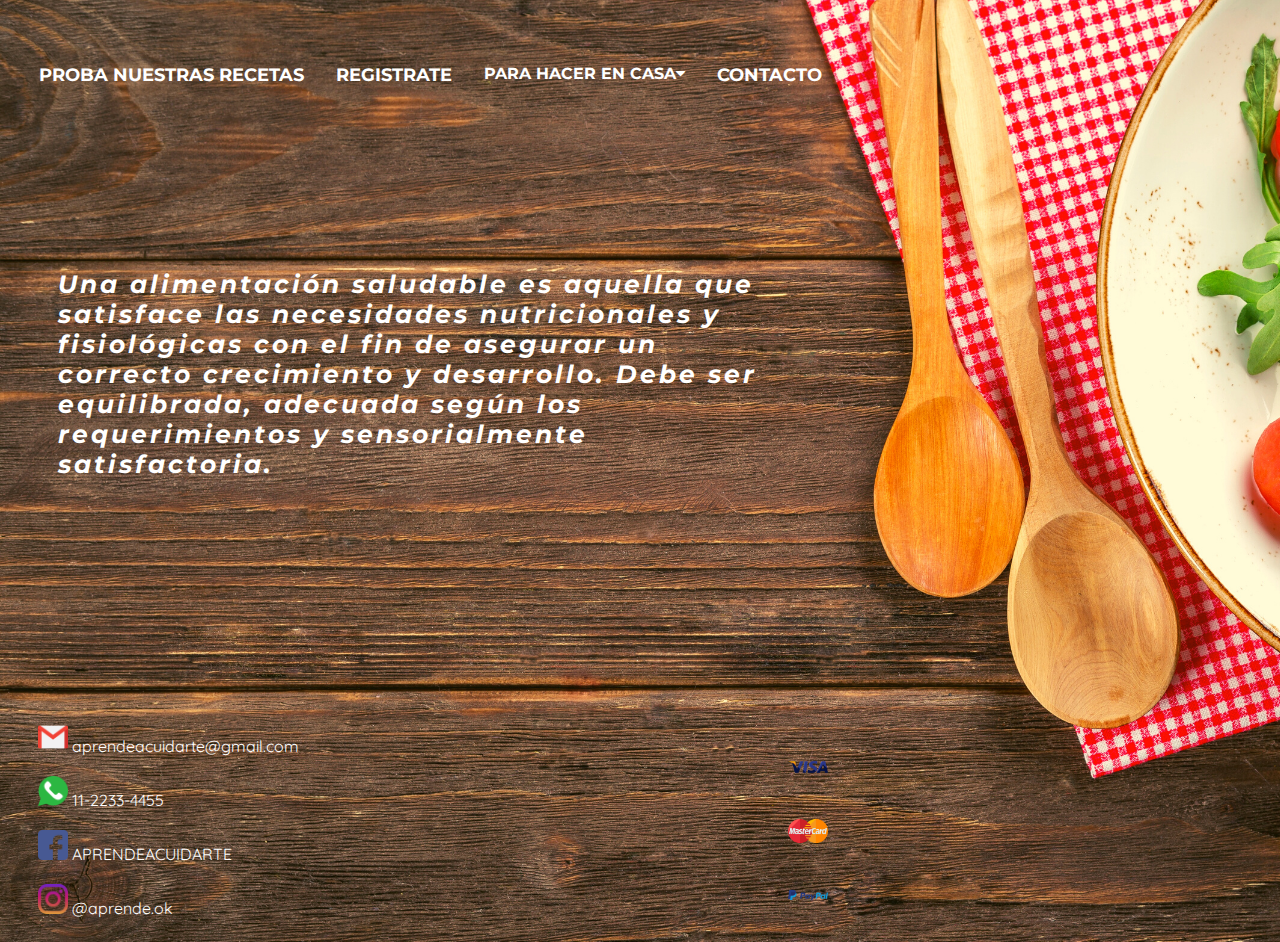
<file: index.html>
<!DOCTYPE html>
<html>
<head>
	<title>APRENDE A CUIDARTE</title>
	<link rel="stylesheet" type="text/css" href="style.css"/>
	<link href="https://fonts.googleapis.com/css?family=Quicksand&display=swap" rel="stylesheet">
	<link rel="stylesheet" href="https://cdnjs.cloudflare.com/ajax/libs/font-awesome/4.7.0/css/font-awesome.min.css">
	<link href="https://fonts.googleapis.com/css?family=Montserrat&display=swap" rel="stylesheet"/>
</head>	
<body background="fondo4.png">

	<div>
		<header>
  			<!-- The navigation menu -->
  				<div class="menu">
      				<a href="#home"><strong>PROBA NUESTRAS RECETAS</strong></a>
    				<div class="submenu">
      					<a href="about"> <strong>REGISTRATE</strong></a>
    				</div>
    			<div class="submenu">
      				<button class="submenubtn"><strong>PARA HACER EN CASA</strong><i class="fa fa-caret-down"></i></button>
      				<div class="submenu-contenido">
          				<a href="Desayuno.html">DESAYUNO / MERIENDA</a></li>
          				<a href="Cena.html">ALMUERZO</a></li>
          				<a href="Colaciones.html">COLACIONES</a></li>
          				<a href="Cena.html">CENA</a></li>  
      				</div> 
    			</div>
    			<div>
      				<a href="#CONTACTO"><strong>CONTACTO</strong></a>
    			</div>
   			 	</div>
		</header>
	</div>
	<br>
	<br>
	<br>
	<br>
	<br>
	<br>
	<br>
	<br>
	<div class="parrafos1">	
		<p class="parrafo11"><em><b>Una alimentación saludable es aquella que satisface las necesidades nutricionales y fisiológicas con el fin de asegurar un correcto crecimiento y desarrollo. Debe ser equilibrada, adecuada según los requerimientos y sensorialmente satisfactoria.</b></em>
		</p>	
	</div>
	<br>
	<footer id="CONTACTO">
		<div class="divpie1">
			<img src="gmail.png" alt="icono de gmail" width="30" height="30"> aprendeacuidarte@gmail.com
			<br>
			<br>

			<img src="whatsapp.png" alt="icono de whatsapp" width="30" height="30"> 11-2233-4455
			<br>
			<br>
			<img src="facebook.png" alt="icono de facebook" width="30" height="30"> APRENDEACUIDARTE
			<br>
			<br>
			<img src="instagram.png" alt="icono de instagram" width="30" height="30"> @aprende.ok

		</div>
		<div class="divpie2">
			<br>
			<br>
			<img src="visa.png" alt="icono de instagram" width="40" height="40"> 
			<br>
			<br>
			<img src="mastercard.png" alt="icono de instagram" width="40" height="40"> 
			<br>
			<br>
			<img src="paypal.png" alt="icono de instagram" width="40" height="40"> 
		</div>
	</footer>

</body>
</html>
</file>
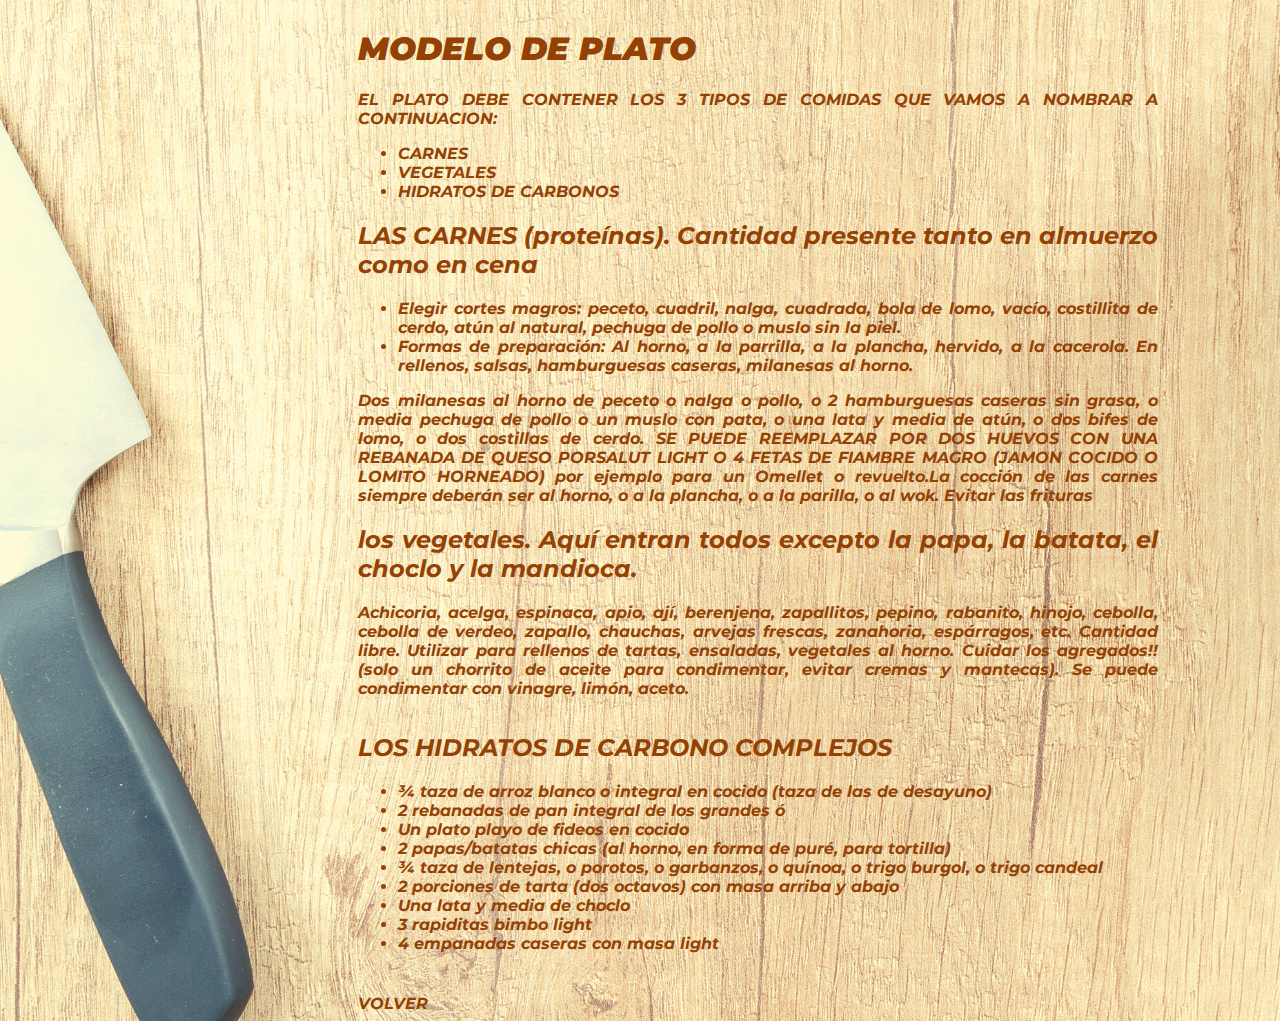
<file: Cena.html>
<!DOCTYPE html>
<html>
<head>
	<title>ALMUERZO.CENA</title>
	<link rel="stylesheet" type="text/css" href="style.css">
	<link href="https://fonts.googleapis.com/css?family=Montserrat&display=swap" rel="stylesheet"/>
	<style>A {text-decoration: none;} </style>
</head>
<body background="almuerzo.cena.png">
	<div class="divcena1">
	</div>
	<div class="divcena">
		<div>
			<h1><em><b>MODELO DE PLATO</h1>
		</div>
		<div>
			EL PLATO DEBE CONTENER LOS 3 TIPOS DE COMIDAS QUE VAMOS A NOMBRAR A CONTINUACION:
				<ul>
					<li>CARNES</li>
					<li>VEGETALES</li>
					<li>HIDRATOS DE CARBONOS</li>
				</ul>
		</div>
		<div>
			<h2> LAS CARNES (proteínas). Cantidad presente tanto en almuerzo como en cena</h2>
			<ul>
				<li>Elegir cortes magros: peceto, cuadril, nalga, cuadrada, bola de lomo, vacío, costillita de cerdo, atún al natural, pechuga de pollo o muslo sin la piel.</li>
				<li>Formas de preparación: Al horno, a la parrilla, a la plancha, hervido, a la cacerola. En rellenos, salsas, hamburguesas caseras, milanesas al horno.</li>
			</ul>
			<p>
				Dos milanesas al horno de peceto o nalga o pollo, o 2 hamburguesas caseras sin grasa, o media pechuga de pollo o un muslo con pata, o una lata y media de atún, o dos bifes de lomo, o dos costillas de cerdo. SE PUEDE REEMPLAZAR POR DOS HUEVOS CON UNA REBANADA DE QUESO PORSALUT LIGHT O 4 FETAS DE FIAMBRE MAGRO (JAMON COCIDO O LOMITO HORNEADO) por ejemplo para un Omellet o revuelto.La cocción de las carnes siempre deberán ser al horno, o a la plancha, o a la parilla, o al wok. Evitar las frituras
			</p>
		</div>
		<div>
			<h2>los vegetales. Aquí entran todos excepto la papa, la batata, el choclo y la mandioca.</h2>
			<p>
				Achicoria, acelga, espinaca, apio, ají, berenjena, zapallitos, pepino, rabanito, hinojo, cebolla, cebolla de verdeo, zapallo, chauchas, arvejas frescas, zanahoria, espárragos, etc. Cantidad libre. Utilizar para rellenos de tartas, ensaladas, vegetales al horno. Cuidar los agregados!! (solo un chorrito de aceite para condimentar, evitar cremas y mantecas). Se puede condimentar con vinagre, limón, aceto.
			</p>
		</div>
		<div>
			<h2>LOS HIDRATOS DE CARBONO COMPLEJOS</h2>
			<ul>
				<li>¾ taza de arroz blanco o integral en cocido (taza de las de desayuno)</li>
				<li>2 rebanadas de pan integral de los grandes ó</li>
				<li>Un plato playo de fideos en cocido</li>
				<li>2 papas/batatas chicas (al horno, en forma de puré, para tortilla)</li>
				<li>¾ taza de lentejas, o porotos, o garbanzos, o quínoa, o trigo burgol, o trigo candeal</li>
				<li>2 porciones de tarta (dos octavos) con masa arriba y abajo</li>
				<li>Una lata y media de choclo</li>
				<li>3 rapiditas bimbo light</li>
				<li>4 empanadas caseras con masa light</em></b></li>
			</ul>
		</div>
		<div class="volver">
			<a href="index.html" style="text-decoration: none;color:#934105;"> <em><b>VOLVER </b></em>
		</div>
	</div>

</body>
</html>
</file>
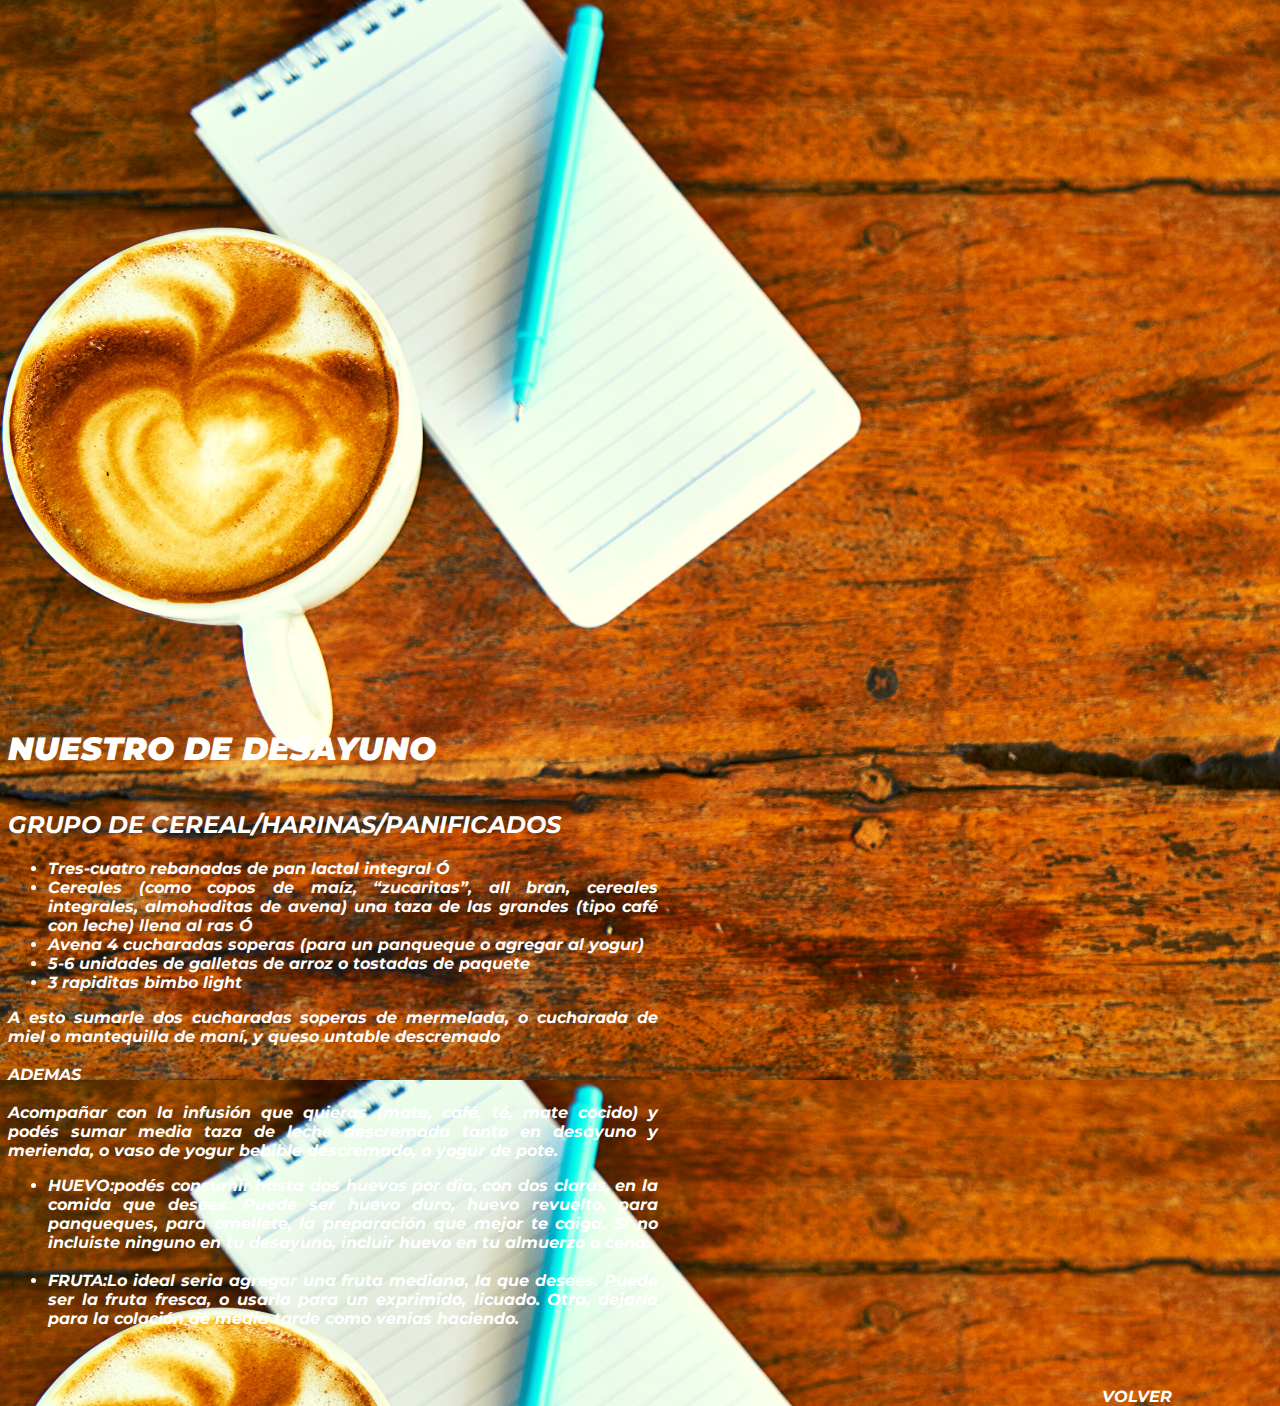
<file: Desayuno.html>
<!DOCTYPE html>
<html>
<head>
	<title>DESAYUNO.MERIENDA</title>
	<link rel="stylesheet" type="text/css" href="style.css">
	<link href="https://fonts.googleapis.com/css?family=Montserrat&display=swap" rel="stylesheet"/>
	<style>A {text-decoration: none;} </style>
</head>
<body background="desayuno.merienda.png">
	<div class="divdes1">
	</div>
	<div class="divdes">
	<div>
		<h1><em><b>NUESTRO DE DESAYUNO</h1>
	</div>
	<div>
		<h2>GRUPO DE CEREAL/HARINAS/PANIFICADOS</h2>
		<ul>
			<li>Tres-cuatro rebanadas de pan lactal integral Ó</li>
			<li>Cereales (como copos de maíz, “zucaritas”, all bran, cereales integrales, almohaditas de avena) una taza de las grandes (tipo café con leche) llena al ras Ó</li>
			<li>Avena 4 cucharadas soperas (para un panqueque o agregar al yogur)</li>
			<li>5-6 unidades de galletas de arroz o tostadas de paquete</li>
			<li>3 rapiditas bimbo light</li>
		</ul>
	</div>
	<div>
		A esto sumarle dos cucharadas soperas de mermelada, o cucharada de miel o mantequilla de maní, y queso untable descremado
		<br>
		<br>
		ADEMAS
		<br>
		<br>
			Acompañar con la infusión que quieras (mate, café, té, mate cocido) y podés sumar media taza de leche descremada tanto en desayuno y merienda, o vaso de yogur bebible descremado, o yogur de pote.
	</div>
	<div>
		<ul>
			<li>HUEVO:podés consumir hasta dos huevos por dia, con dos claras, en la comida que desees.
			Puede ser huevo duro, huevo revuelto, para panqueques, para omellete, la preparación que mejor te caiga. Si no incluiste ninguno en tu desayuno, incluir huevo en tu almuerzo o cena.</li>
			<br>
			<li>FRUTA:Lo ideal seria agregar una fruta mediana, la que desees. Puede ser la fruta fresca, o usarla para un exprimido, licuado. Otra, dejarla para la colación de media tarde como venias haciendo.</b></em></li>
		</ul>
	</div>
	</div>
	<br>
	<div class="volver">
		<a href="index.html" style="text-decoration: none;color:white;"> <em><b> VOLVER</b></em>
	</div>
</body>
</html>
</file>
<file: style.css>
.parrafos1 {
	color: white;
	font-size: 25px;
	letter-spacing: 3px;
	line-height: : 15px;	
  width: 700px;
  height: 400px;
  margin: 0px 0px 0px 50px;
  padding left: 50px;
  font-family: 'Montserrat', sans-serif;
}
 

header { 
	font-family: 'Montserrat', sans-serif;
	text-align: center;	
  margin: 50px 0px 0px 15px;
}


.registrate {
  width: 300px; 
  padding: 40px 0px 15px 25px;
  font-family: 'Indie Flower', cursive;
  font-size: 20px;
  color: black; 
}

.registrate:hover {
	background-color: #34C20C;
}
/* The navigation menu */
.menu {
  overflow: hidden;
  width: 1000px;	
}

/* Navigation links */
.menu a {
  float: left;
  font-size: 18px;
  color: white;
  text-align: center;
  padding: 14px 16px;
  text-decoration: none;
  font-family: 'Montserrat', sans-serif;
}

/* The subnavigation menu */
.submenu {
  float: left;
  overflow: hidden;
}

/* Subnav button */
.submenubtn {
  font-size: 16px;
  border: none;
  outline: none;
  color: white;
  padding: 14px 16px;
  background-color: inherit;
  font-family: 'Montserrat', sans-serif;
  margin: 0;
}

/* Add a red background color to navigation links on hover */
.menu a:hover, .submenu:hover .submenubtn { 
  color: #CD712D;
}

/* Style the subnav content - positioned absolute */
.submenu-contenido {
  display: none;
  position: absolute;
  width: 13%;
  z-index: 1;
}

/* Style the subnav links */
.submenu-contenido a {
  float: none;
  color: white;
  text-decoration: none;
  display: block;
  text-align: left;
  padding: 12px 16px;
}
.lista {
  clear:left;
  list-style: none;
  text-decoration: none;
  margin: 0px;
  padding: 0px;
}


/* Add a grey background color on hover */
.submenu-contenido a:hover {
  color: #CD712D;
}

/* When you move the mouse over the subnav container, open the subnav content */
.submenu:hover .submenu-contenido {
  display: block;
}

.tittabla {
	font-family: 'Quicksand', sans-serif;
	text-align: center;
	background-color: #BEFEAC;
}

footer {
	margin-top: 20px;
	margin-bottom: 0px;
	padding-bottom: 15px;

}

.divpie1 {
	
	font-family: 'Quicksand', sans-serif;
	color: white;
	width: 750px;
	float: left;
  margin-left: 30px;
	margin-top: 15px;
}


.divpie2 {
	
	font-family: 'Quicksand', sans-serif;
	color: white;
}

.pie {
	font-family: 'Quicksand', sans-serif;
}

.divdes {
  width: 650px;
  display: flex;
  flex-direction: column;
  color: white;
  font-family: 'Montserrat', sans-serif;
  margin-top: 50px;
  text-align: justify;
}

.divdes1 {
  width: 900px;
  height: 700px;
  float: left;
}

.volver {
  float:right;
  color: white;
  font-family: 'Montserrat', sans-serif;
  font-size: 16px;
  margin-right: 100px;
  margin-top: 25px;
}

.volver a:hover {
  color: #CD712D;
}

.divcena {
  width: 800px;
  display: flex;
  flex-direction: column;
  font-family: 'Montserrat', sans-serif;
  color: #934105;
  text-align: justify;

}

.divcena1 {
  width: 350px;
  height: 700px;
  float: left;
}
.divcol {
  display:flex;
  flex-direction: row;
  justify-content: space-around;
  width: 1500px;
}

.divcol1 {
  width: 300px;
  margin-top: 100px;
  font-family: 'Montserrat', sans-serif;
  color: #934105;
  text-align: justify;
}

.divcol2 {
  width: 300px

}
</file>
